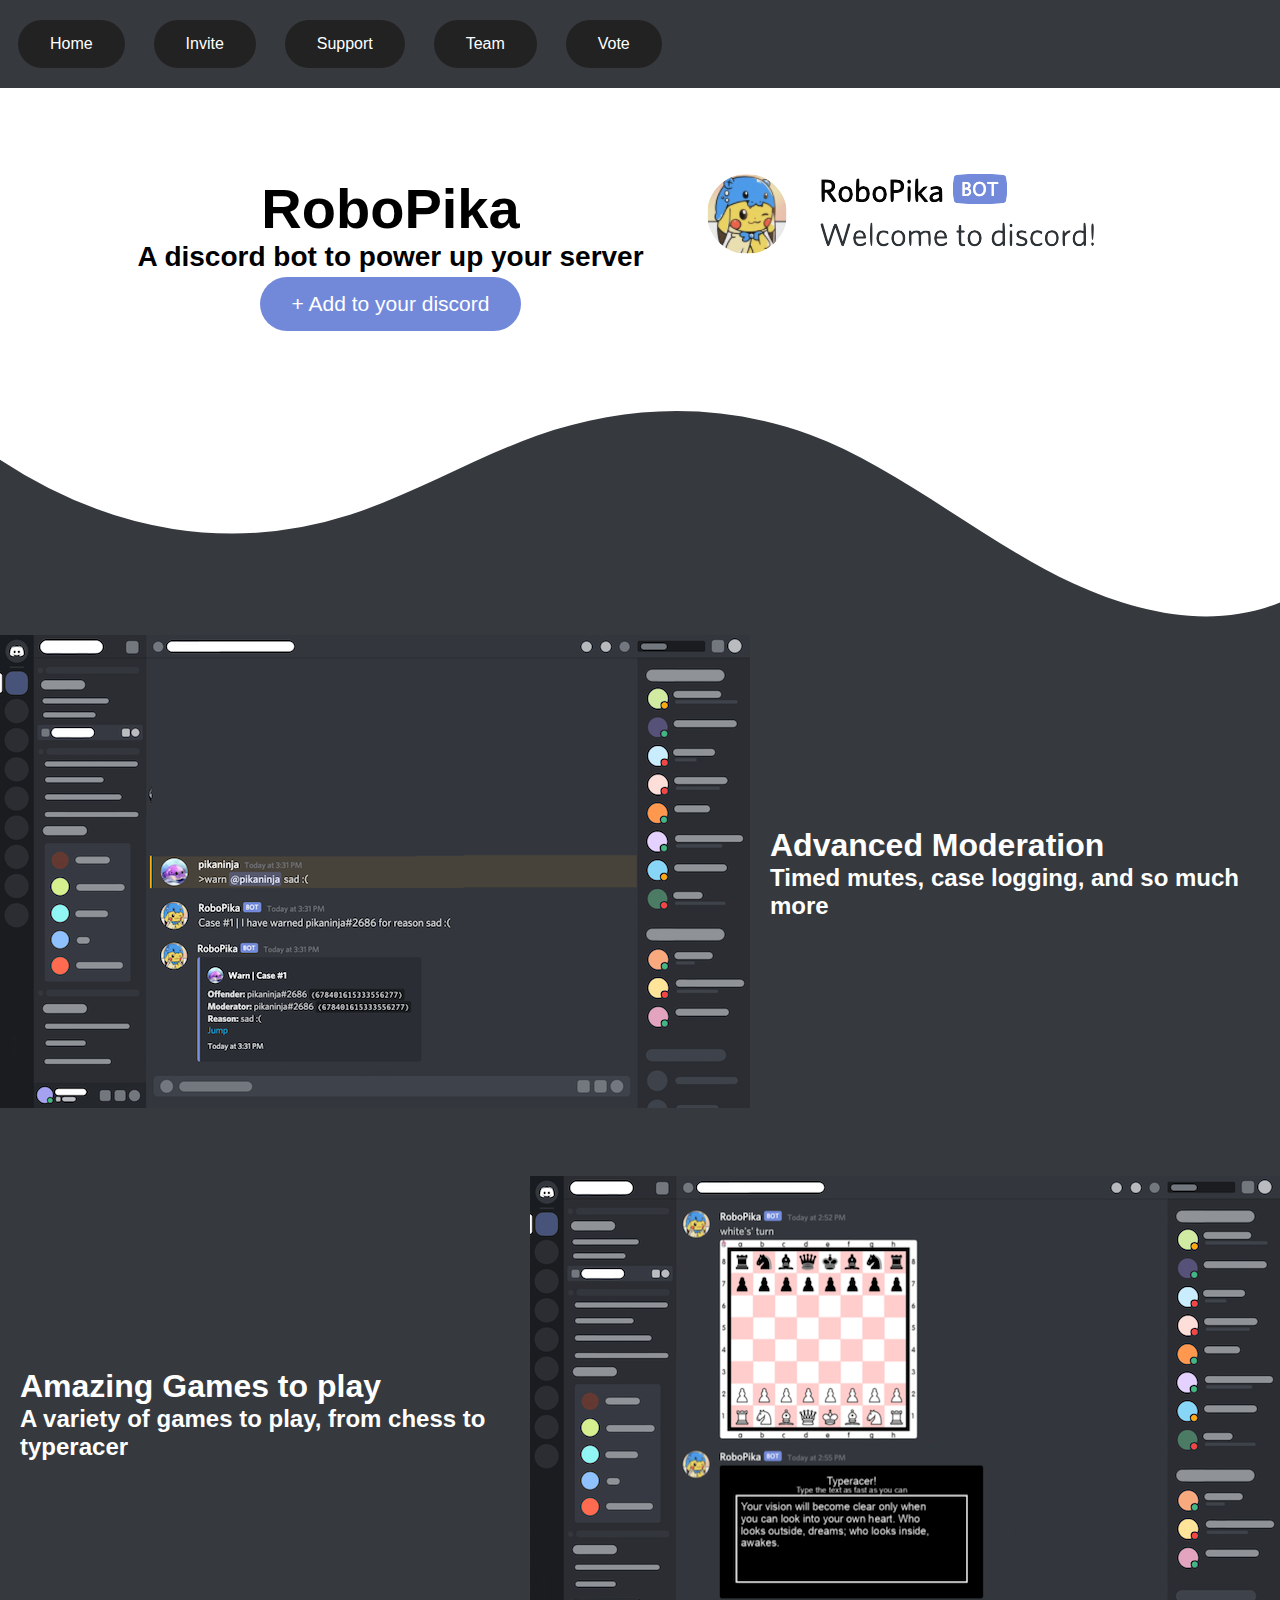
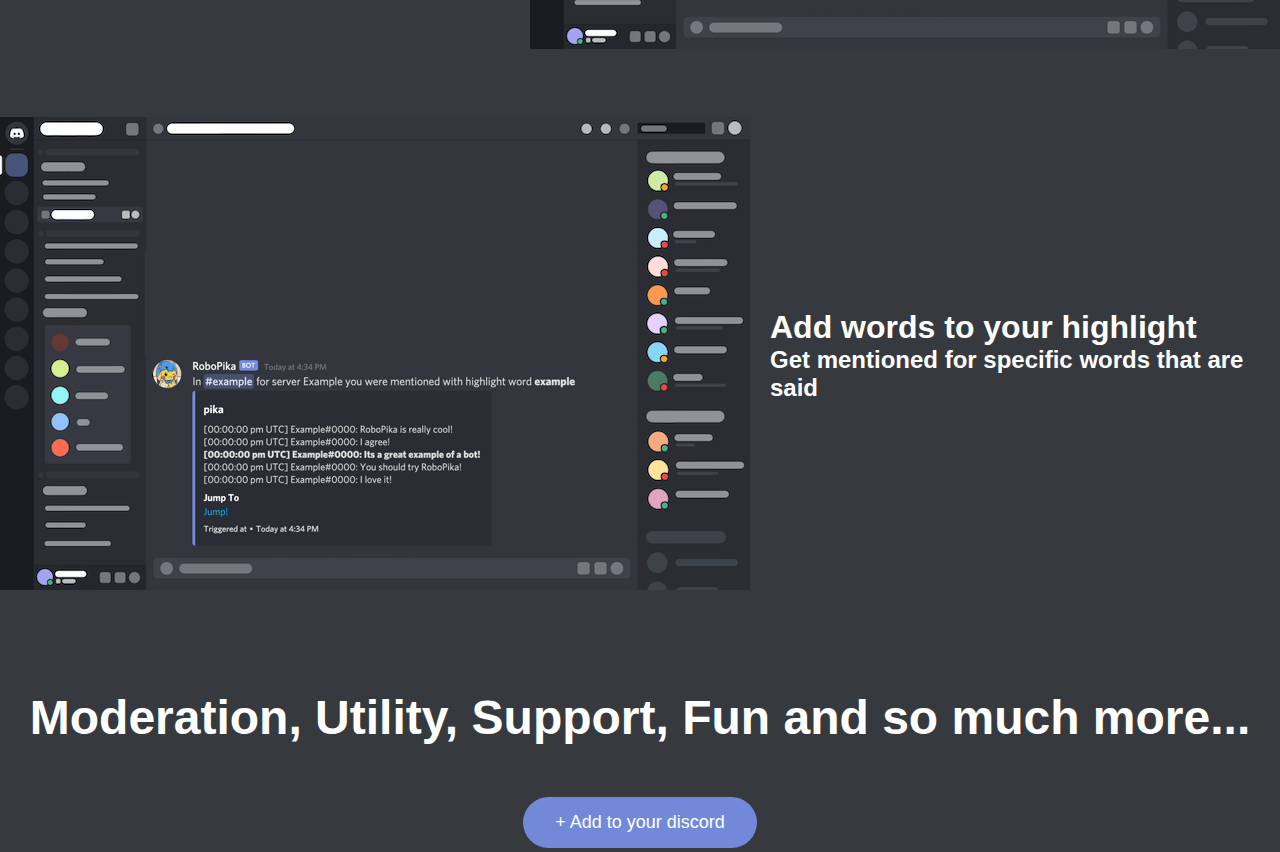
<file: index.html>
<!DOCTYPE html>
<html lang="en">
    <head>
        <meta property="og:type" content="Robopika">
        <meta property="og:title" content="RoboPika - A Discord Bot">
        <meta property="og:image" content="https://cdn.discordapp.com/avatars/755626533246206013/aff4d017b096037ab26a3976d5839bcd.png?size=1024">
        <meta name="theme-color" content="#7289DA">
        <meta property="og:description" content="A multipurpose Bot">
        <title>RoboPika</title>
        <link rel="icon" type="image/png" href="img/robopika-circle.png"/>
        <link rel="stylesheet" href="styles.css">
    </head>
    <body>
        <div class = "buttons">
            <button onclick ="window.location.href='/'">
                Home
            </button>
            <div class = "divider"></div>
            <button onclick = "window.open('https://discord.com/oauth2/authorize?client_id=755626533246206013&scope=bot&permissions=1543892215','_blank')">
                Invite
            </button>
            <div class = "divider"></div>
            <button onclick = "window.open('https://discord.gg/HYP2buXdTS','_blank')">
                Support
            </button>
            <div class = "divider"></div>
            <button onclick = "window.location.href='team.html'">
                Team
            </button>
            <div class = "divider"></div>
            <button onclick = "window.open('https://top.gg/bot/755626533246206013/vote','_blank')">
                Vote
            </button>
        </div>
        <div class = "dark">
            <table style="width:100%">
                <th style = "width:50%;padding:1rem;">
                     <div class = "title">
                        <h1>
                            RoboPika
                        </h1>
                        <a> A discord bot to power up your server</a>
                        <br/>
                        <button class = "button buttoninv" onclick="window.open('https://discord.com/oauth2/authorize?client_id=755626533246206013&scope=bot&permissions=1543892215','_blank')">
                            <a>+ Add to your discord </a>
                        </button>
                     </div>
                </th>
                <th style = "padding-top:4em">
                    <img src = "img/welcome.png"></img>
                </th>
            </table>
        </div>
        <div class="custom-shape-divider-top-1621050991">
            <svg data-name="Layer 1" xmlns="http://www.w3.org/2000/svg" viewBox="0 0 1200 120" preserveAspectRatio="none">
                <path d="M321.39,56.44c58-10.79,114.16-30.13,172-41.86,82.39-16.72,168.19-17.73,250.45-.39C823.78,31,906.67,72,985.66,92.83c70.05,18.48,146.53,26.09,214.34,3V0H0V27.35A600.21,600.21,0,0,0,321.39,56.44Z" class="shape-fill"></path>
            </svg>
        </div>
        <div class = "container" style = "animation-name: moveup1; animation-duration: 4s;">
            <div class = "image">
                <img src = "img/Cases.png" alt = "Cases"/>
            </div>
            <div class="text">
               <h1>Advanced Moderation</h1>
               <h2>Timed mutes, case logging, and so much more</h2>
            </div>
        </div>
        <div class = "container" style = "animation-name: moveup2; animation-duration: 4s;">
            <div class="text">
               <h1>Amazing Games to play</h1>
               <h2>A variety of games to play, from chess to typeracer</h2>
            </div>
            <div class = "image">
                <img src = "img/Games.png" alt = "Games"/>
            </div>
        </div>
        <div class = "container" style = "animation-name: moveup3; animation-duration: 4s;">
            <div class = "image">
                <img src = "img/Highlight.png" alt = "Highlight"/>
            </div>
            <div class="text">
               <h1>Add words to your highlight</h1>
               <h2>Get mentioned for specific words that are said</h2>
            </div>
        </div>
        <div class = "centerdiv" style = "margin-top:4em">
            <h1 style = "margin-bottom:1em;">
                Moderation, Utility, Support, Fun and so much more...
            </h1>
        <button class = "button buttoninv" onclick = "window.open('https://discord.com/oauth2/authorize?client_id=755626533246206013&scope=bot&permissions=1543892215','_blank')"> + Add to your discord</button>
        </div>
    </body>
</html>
</file>
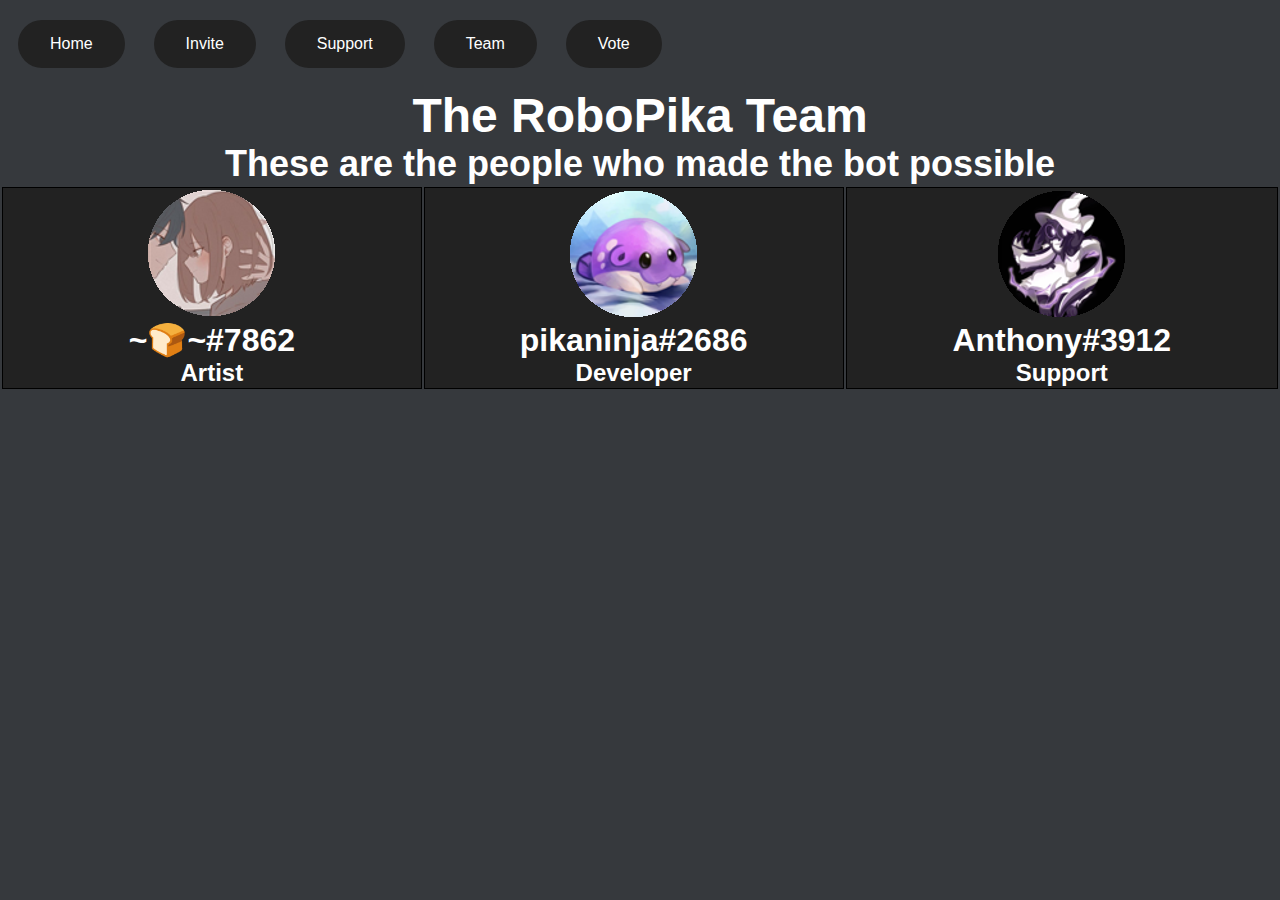
<file: team.html>
<!DOCTYPE html>
<html lang="en">
    <head>
        <title>RoboPika - Team</title>
        <link rel="icon" type="image/png" href="img/robopika-circle.png"/>
        <link rel="stylesheet" href="styles.css">
    </head>
    <body>
        <div class = "buttons">
            <button onclick ="window.location.href='index.html'">
                Home
            </button>
            <div class = "divider"></div>
            <button onclick = "window.location.href='https://discord.com/oauth2/authorize?client_id=755626533246206013&scope=bot&permissions=1543892215'">
                Invite
            </button>
            <div class = "divider"></div>
            <button onclick = "window.location.href='https://discord.gg/HYP2buXdTS'">
                Support
            </button>
            <div class = "divider"></div>
            <button onclick = "window.location.href=team.html">
                Team
            </button>
            <div class = "divider"></div>
            <button onclick = "window.location.href='https://top.gg/bot/755626533246206013/vote'">
                Vote
            </button>
        </div>
        <div class = "centerdiv">
            <h1> The RoboPika Team </h1>
            <h2> These are the people who made the bot possible </h2>
        </div>
        <table style="width:100%">

            <tr>
              <th width=33% style = "background-color: #222222;border: 1px solid black;">
                  <img src="img/bwead.png"></img>
                  <h1 style = "color:#ffffff">~🍞~#7862</h1>
                  <h2 style = "color:#ffffff">Artist</h2>
              </th>
              <th width=33% style = "background-color: #222222;border: 1px solid black;">
                  <img src="img/pikaninja.png"></img>
                  <h1 style = "color:#ffffff">pikaninja#2686</h1>
                  <h2 style = "color:#ffffff">Developer</h2>
              </th>
              <th style = "background-color: #222222;border: 1px solid black;">
                  <img src="img/anthony.png"></img>
                  <h1 style = "color:#ffffff">Anthony#3912</h1>
                  <h2 style = "color:#ffffff">Support</h2>
              </th>
            </tr>
        </table>
    </body>
</html>
</file>
<file: styles.css>
body {
  color: 0xFFFFFF;
  background: rgb(54, 57, 61);
  margin: 0;
  overflow-x: hidden;
}
html * {
  margin: 0;
  font-family: Sans-Serif !important;
}
div {
    width: 100%;
    box-sizing:border-box;
    -moz-box-sizing:border-box;
    -webkit-box-sizing:border-box;
}
.custom-shape-divider-top-1621050991 {
    position: relative;
    top: 0;
    left: 0;
    width: 100%;
    overflow: hidden;
    line-height: 0;
}

.custom-shape-divider-top-1621050991 svg {
    position: relative;
    display: block;
    width: calc(102% + 1.3px);
    height: 227px;
}

.custom-shape-divider-top-1621050991 .shape-fill {
    fill: #ffffff;
}
.title{
    font-size:1.75em;
    left: 2.5em;
    top: 2.5em;
    position: relative;
}
.buttons{
    padding: 0.5em;
    margin: 0.5em;
}
.center {
  display: block;
  margin-left: auto;
  margin-right: auto;
  width: 50%;
}

.dark{
    top: 0;
    left: 0;
    padding: 0;
    height: 20em;
    background: #ffffff;
}
button {
  background-color: #222222;
  border: none;
  color: white;
  padding: 15px 32px;
  text-align: center;
  text-decoration: none;
  display: inline-block;
  font-size: 1em;
  margin: 4px 2px;
  cursor: pointer;
  border-radius: 3em;
  
}

.buttoninv {
    font-size: 0.75em;
    background-color: #7289DA
}

.buttoninv:hover {
  background-color: #526ac0;
}

.divider {
    width:1em;
    height:auto;
    display:inline-block;
}

.container {
  display: flex;
  align-items: center;
  justify-content: center;
  margin-bottom: 4em;
}


.image {
  flex-basis: 40%
}

.text {
  font-size: 1em;
  padding-left: 20px;
  color: #ffffff;
}

.centerdiv {
    font-size: 1.5em;
    color: #ffffff;
    text-align: center
}
</file>
